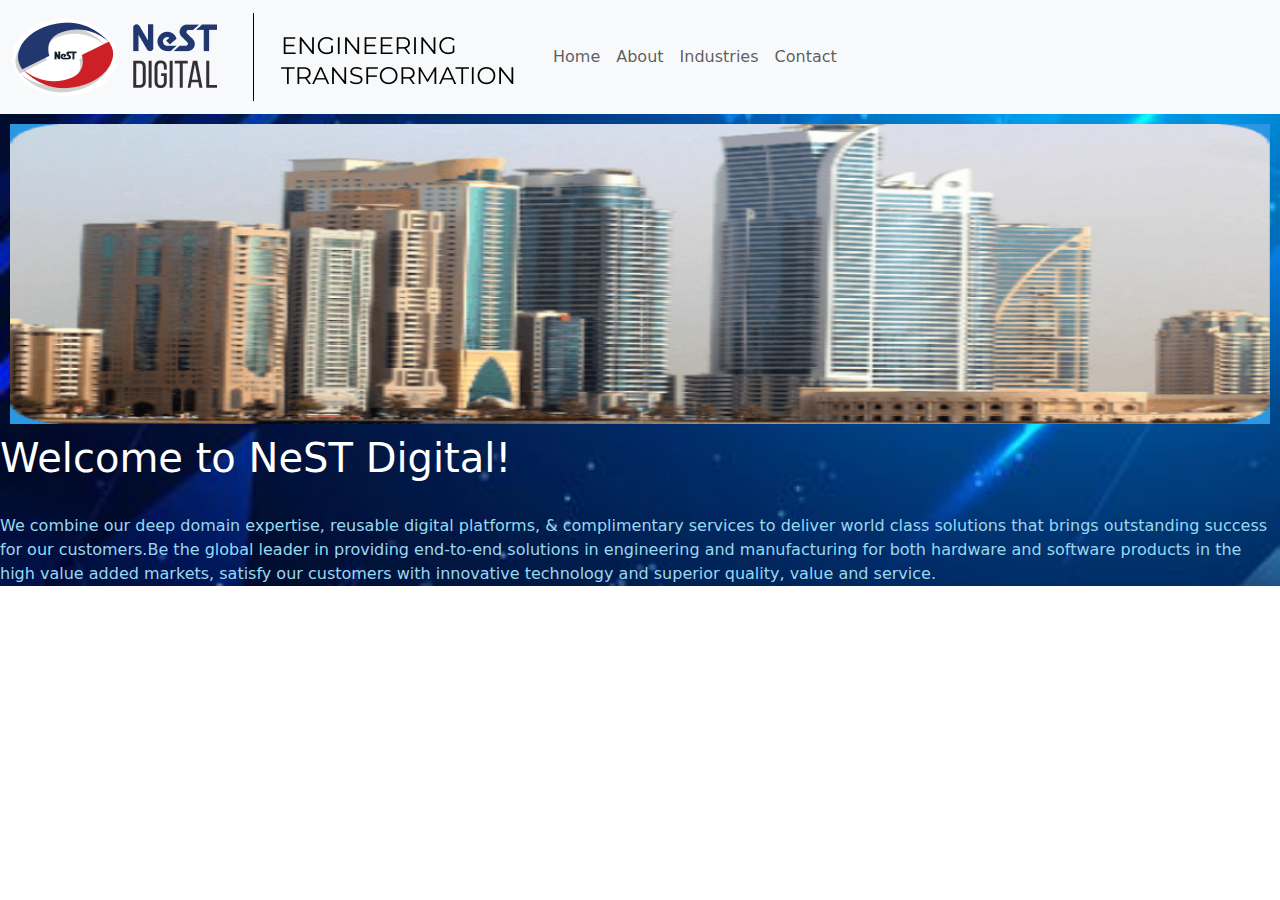
<file: Day 2/index.html>
<!DOCTYPE html>
<html lang="en">
<head>
  <meta charset="UTF-8">
  <meta name="viewport" content="width=device-width, initial-scale=1.0">
  <title>Document</title>
</head>
<link href="https://cdn.jsdelivr.net/npm/bootstrap@5.3.3/dist/css/bootstrap.min.css" rel="stylesheet" integrity="sha384-QWTKZyjpPEjISv5WaRU9OFeRpok6YctnYmDr5pNlyT2bRjXh0JMhjY6hW+ALEwIH" crossorigin="anonymous">
<link rel="stylesheet" href="nest.css">
<body>
    <div id="ind">
  <nav class="navbar navbar-expand-lg bg-body-tertiary">
    <div class="container-fluid">
      <a class="navbar-brand" href="index.html"><img src="images/logo.png" alt=""></a>
      <button class="navbar-toggler" type="button" data-bs-toggle="collapse" data-bs-target="#navbarNavAltMarkup" aria-controls="navbarNavAltMarkup" aria-expanded="false" aria-label="Toggle navigation">
        <span class="navbar-toggler-icon"></span>
      </button>
      <div class="collapse navbar-collapse" id="navbarNavAltMarkup">
        <div class="navbar-nav">
          <a class="nav-link" aria-current="page" href="index.html">Home</a>
          <a class="nav-link" href="about.html">About</a>
          <a class="nav-link" href="industries.html">Industries</a>
          <a class="nav-link" href="contact.html">Contact</a>
        </div>
      </div>
    </div>
  </nav>
  <div id="carouselExampleSlidesOnly" class="carousel slide like" data-bs-ride="carousel">
    <div class="carousel-inner pic">
      <div class="carousel-item active">
        <img src="images/pic1.png" class="d-block w-100" alt="nest" height="300px" width="200px">
      </div>
      <div class="carousel-item">
        <img src="images/pic2.png" class="d-block w-100" alt="nest" height="300px" width="200px">
      </div>
      <div class="carousel-item">
        <img src="images/pic3.png" class="d-block w-100" alt="nest" height="300px" width="200px">
      </div>
    </div>
  </div>

  <div>
    <h1>Welcome to NeST Digital!</h1><br>
    <p style="margin: 0%;">We combine our deep domain expertise, reusable digital platforms, & complimentary services to deliver world class solutions that brings outstanding success for our customers.Be the global leader in providing end-to-end solutions in engineering and manufacturing for both hardware and software products in the high value added markets, satisfy our customers with innovative technology and superior quality, value and service.</p>
  </div>
<script src="https://cdn.jsdelivr.net/npm/bootstrap@5.3.3/dist/js/bootstrap.bundle.min.js" integrity="sha384-YvpcrYf0tY3lHB60NNkmXc5s9fDVZLESaAA55NDzOxhy9GkcIdslK1eN7N6jIeHz" crossorigin="anonymous"></script> 
</div>
</body>
</html>
</file>
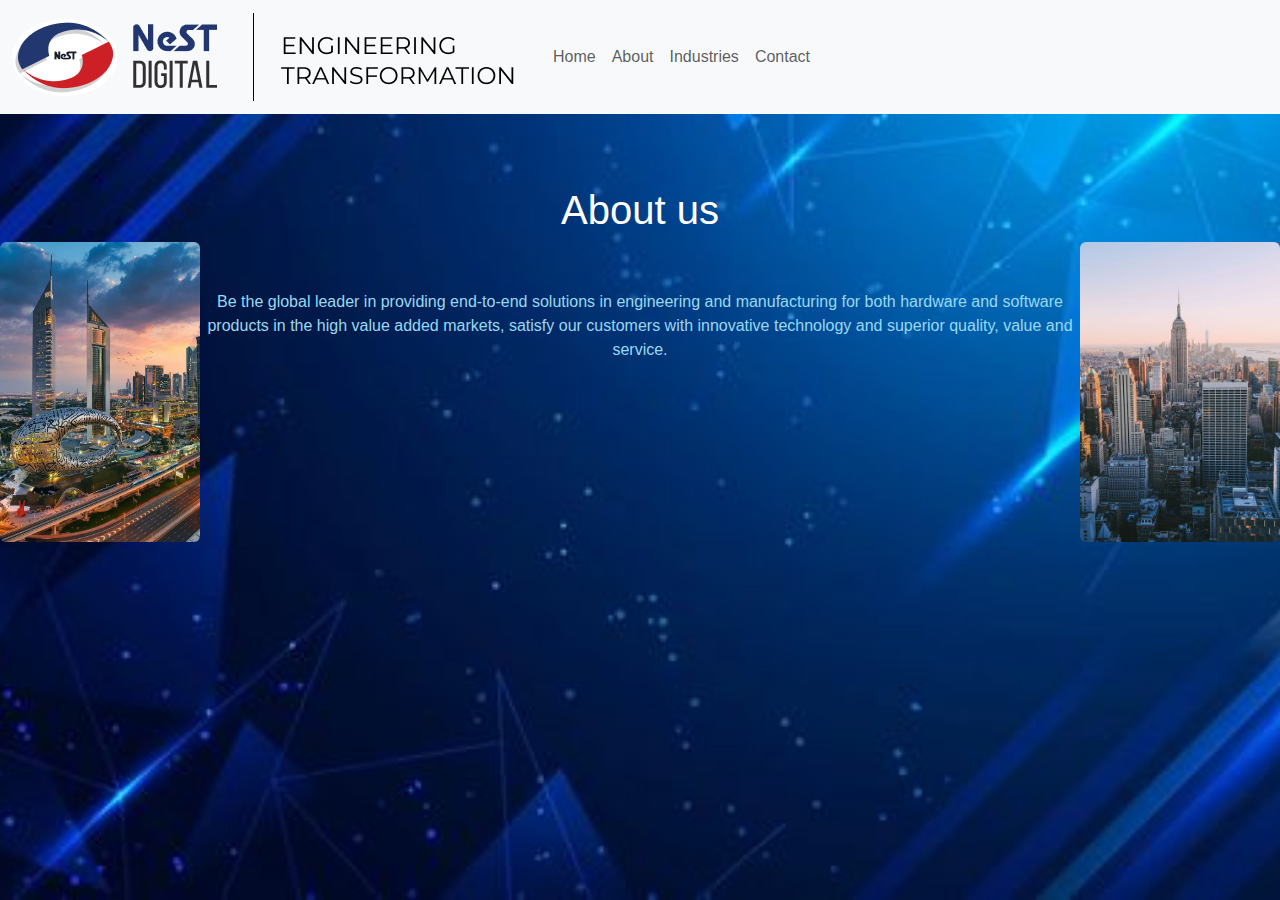
<file: Day 2/about.html>
<!DOCTYPE html>
<html lang="en">
<head>
    <meta charset="UTF-8">
    <meta name="viewport" content="width=device-width, initial-scale=1.0">
    <title>Document</title>
</head>
<link href="https://cdn.jsdelivr.net/npm/bootstrap@5.3.3/dist/css/bootstrap.min.css" rel="stylesheet" integrity="sha384-QWTKZyjpPEjISv5WaRU9OFeRpok6YctnYmDr5pNlyT2bRjXh0JMhjY6hW+ALEwIH" crossorigin="anonymous">
<link rel="stylesheet" href="nest.css">
<body>
    <div class="body">
    <nav class="navbar navbar-expand-lg bg-body-tertiary">
        <div class="container-fluid">
          <a class="navbar-brand" href="index.html"><img src="images/logo.png" alt=""></a>
          <button class="navbar-toggler" type="button" data-bs-toggle="collapse" data-bs-target="#navbarNavAltMarkup" aria-controls="navbarNavAltMarkup" aria-expanded="false" aria-label="Toggle navigation">
            <span class="navbar-toggler-icon"></span>
          </button>
          <div class="collapse navbar-collapse" id="navbarNavAltMarkup">
            <div class="navbar-nav">
              <a class="nav-link" aria-current="page" href="index.html">Home</a>
              <a class="nav-link" href="about.html">About</a>
              <a class="nav-link" href="industries.html">Industries</a>
              <a class="nav-link" href="contact.html">Contact</a>
            </div>
          </div>
        </div>
      </nav>
    <br><br><br><h1 align="center">About us</h1>
    <img src="images/dubai.jpg" class="rounded float-start" alt="..." height="300px" width="200px">
    <img src="images/ame.jpg" class="rounded float-end" alt="..." height="300px" width="200px">
    <br><br><p align="center">Be the global leader in providing end-to-end solutions in engineering and manufacturing for both hardware and software products in the high value added markets, satisfy our customers with innovative technology and superior quality, value and service.</p>
    <script src="https://cdn.jsdelivr.net/npm/bootstrap@5.3.3/dist/js/bootstrap.bundle.min.js" integrity="sha384-YvpcrYf0tY3lHB60NNkmXc5s9fDVZLESaAA55NDzOxhy9GkcIdslK1eN7N6jIeHz" crossorigin="anonymous"></script> 
</div>
</body>
</html>
</file>
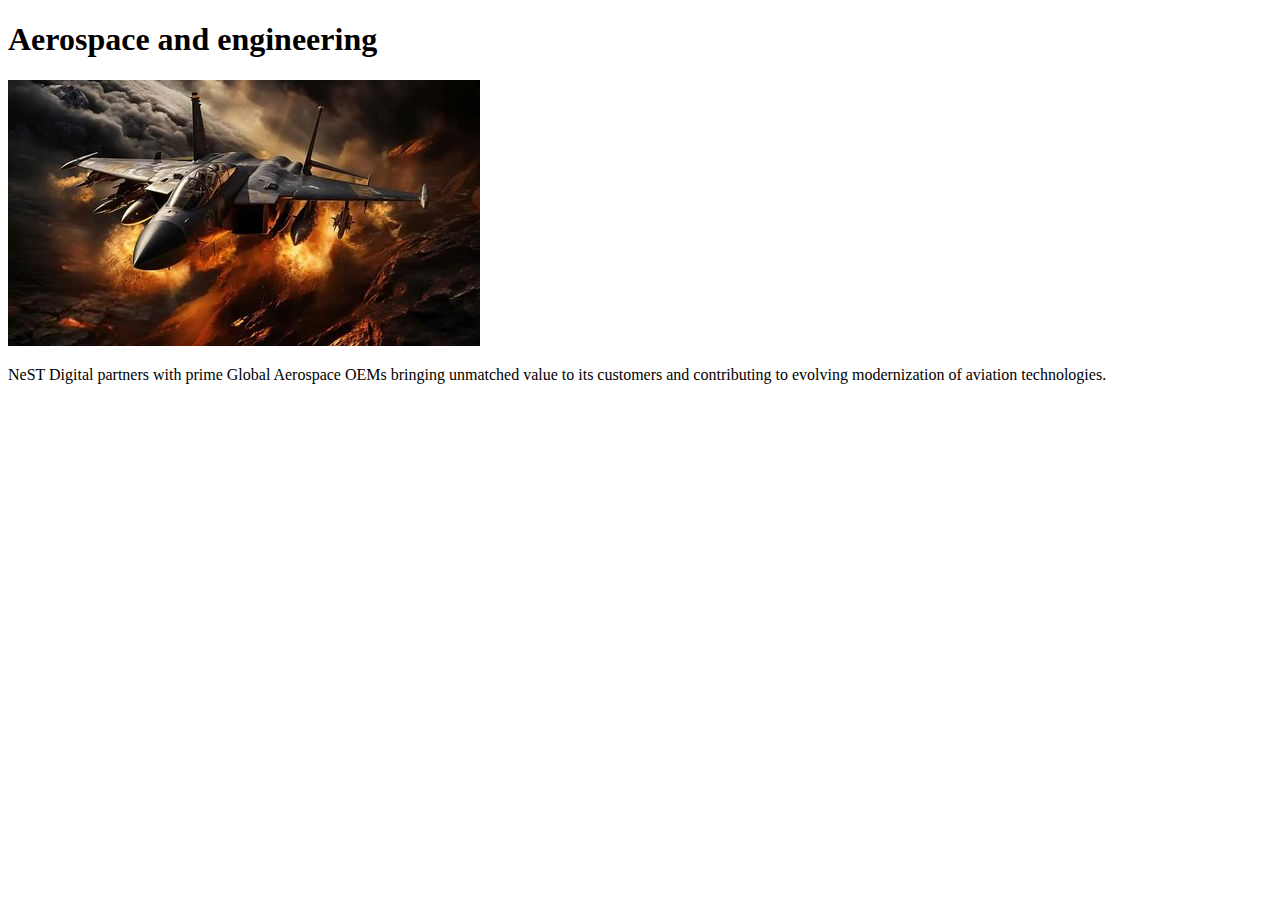
<file: Day 2/Aerospace.html>
<!DOCTYPE html>
<html lang="en">
<head>
    <meta charset="UTF-8">
    <meta name="viewport" content="width=device-width, initial-scale=1.0">
    <title>Document</title>
</head>
<body>
    <h1>Aerospace and engineering</h1>
    <img src="images/air.jpg" alt="">
    <p>NeST Digital partners with prime Global Aerospace OEMs bringing unmatched value to its customers and contributing to evolving modernization of aviation technologies.</p>
</body>
</html>
</file>
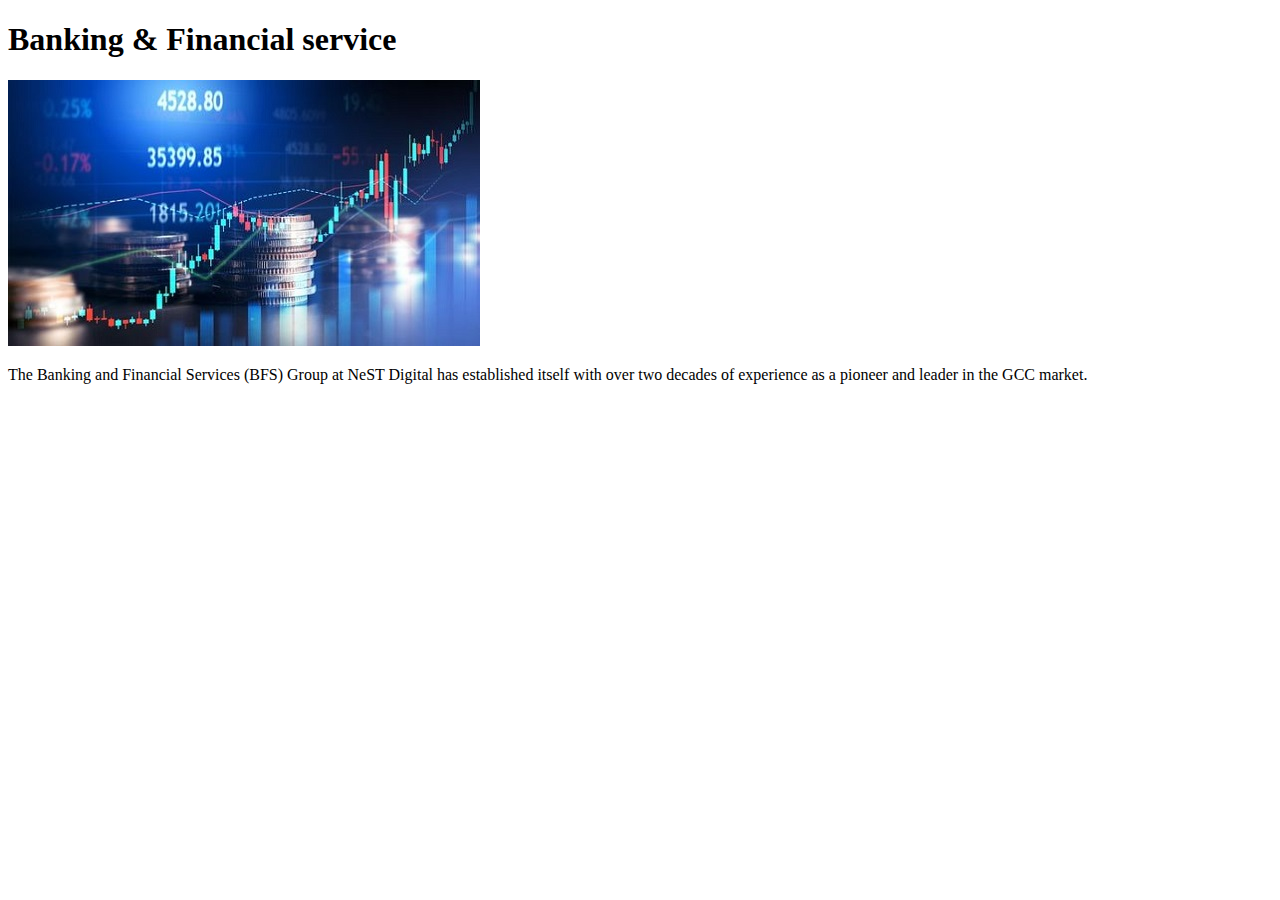
<file: Day 2/bank.html>
<!DOCTYPE html>
<html lang="en">
<head>
    <meta charset="UTF-8">
    <meta name="viewport" content="width=device-width, initial-scale=1.0">
    <title>Document</title>
</head>
<body>
    <h1>Banking & Financial service</h1>
    <img src="images/bank.jpg" alt="">
    <p>The Banking and Financial Services (BFS) Group at NeST Digital has established itself with over two decades of experience as a pioneer and leader in the GCC market.

    </p>
</body>
</html>
</file>
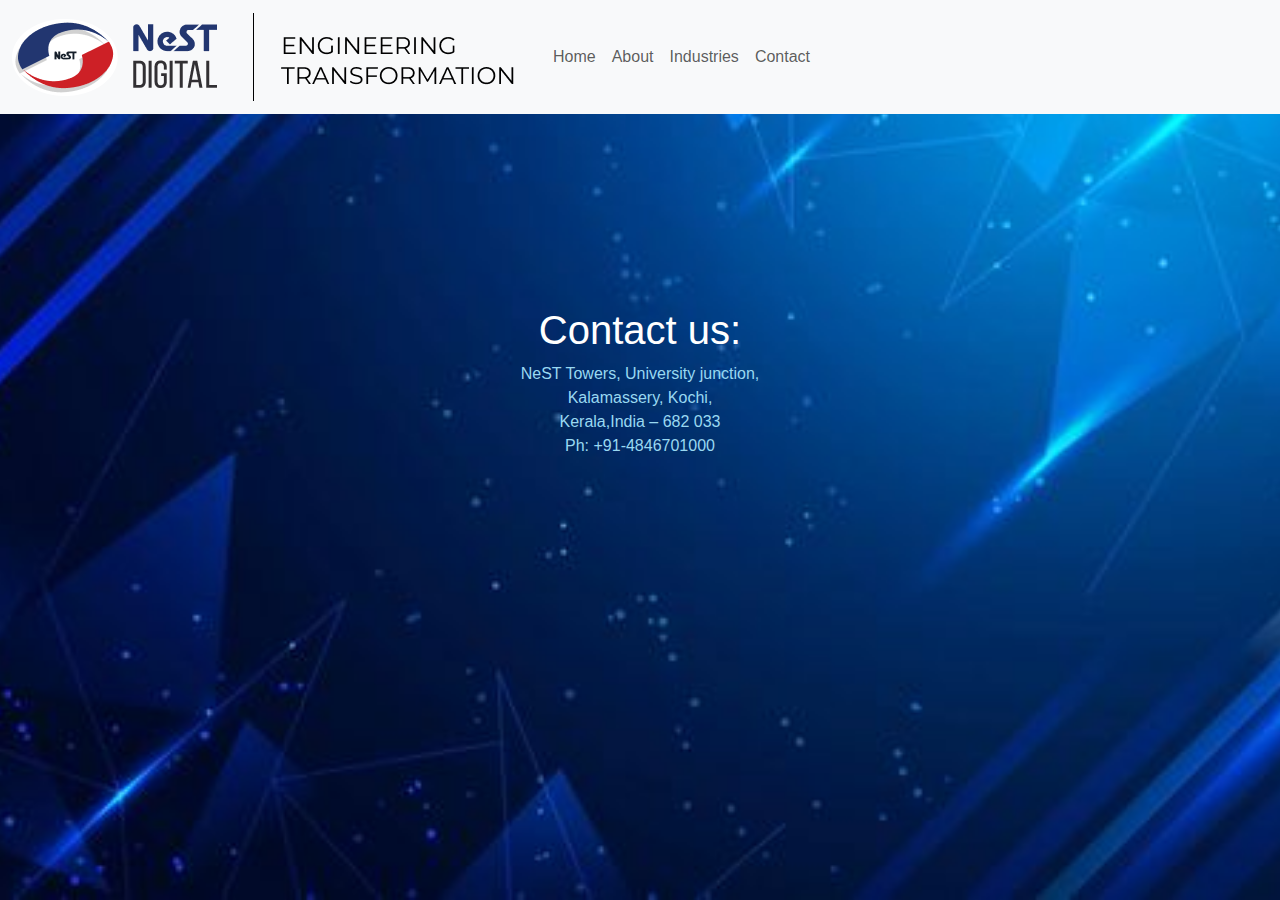
<file: Day 2/contact.html>
<!DOCTYPE html>
<html lang="en">
<head>
    <meta charset="UTF-8">
    <meta name="viewport" content="width=device-width, initial-scale=1.0">
    <title>Document</title>
</head>
<link href="https://cdn.jsdelivr.net/npm/bootstrap@5.3.3/dist/css/bootstrap.min.css" rel="stylesheet" integrity="sha384-QWTKZyjpPEjISv5WaRU9OFeRpok6YctnYmDr5pNlyT2bRjXh0JMhjY6hW+ALEwIH" crossorigin="anonymous">
<link rel="stylesheet" href="nest.css">
<body></body>
    <div class="body">
    <nav class="navbar navbar-expand-lg bg-body-tertiary">
        <div class="container-fluid">
          <a class="navbar-brand" href="index.html"><img src="images/logo.png" alt=""></a>
          <button class="navbar-toggler" type="button" data-bs-toggle="collapse" data-bs-target="#navbarNavAltMarkup" aria-controls="navbarNavAltMarkup" aria-expanded="false" aria-label="Toggle navigation">
            <span class="navbar-toggler-icon"></span>
          </button>
          <div class="collapse navbar-collapse" id="navbarNavAltMarkup">
            <div class="navbar-nav">
              <a class="nav-link" aria-current="page" href="index.html">Home</a>
              <a class="nav-link" href="about.html">About</a>
              <a class="nav-link" href="industries.html">Industries</a>
              <a class="nav-link" href="contact.html">Contact</a>
            </div>
          </div>
        </div>
      </nav><br><br><br><br><br><br><br><br>
      <h1 align="center">Contact us:</h1>
      <p align="center">NeST Towers, University junction,<br>Kalamassery, Kochi,<br> Kerala,India – 682 033 <br>

        Ph: +91-4846701000</p>
      <script src="https://cdn.jsdelivr.net/npm/bootstrap@5.3.3/dist/js/bootstrap.bundle.min.js" integrity="sha384-YvpcrYf0tY3lHB60NNkmXc5s9fDVZLESaAA55NDzOxhy9GkcIdslK1eN7N6jIeHz" crossorigin="anonymous"></script> 
    </div>
    </body>
</html>
</file>
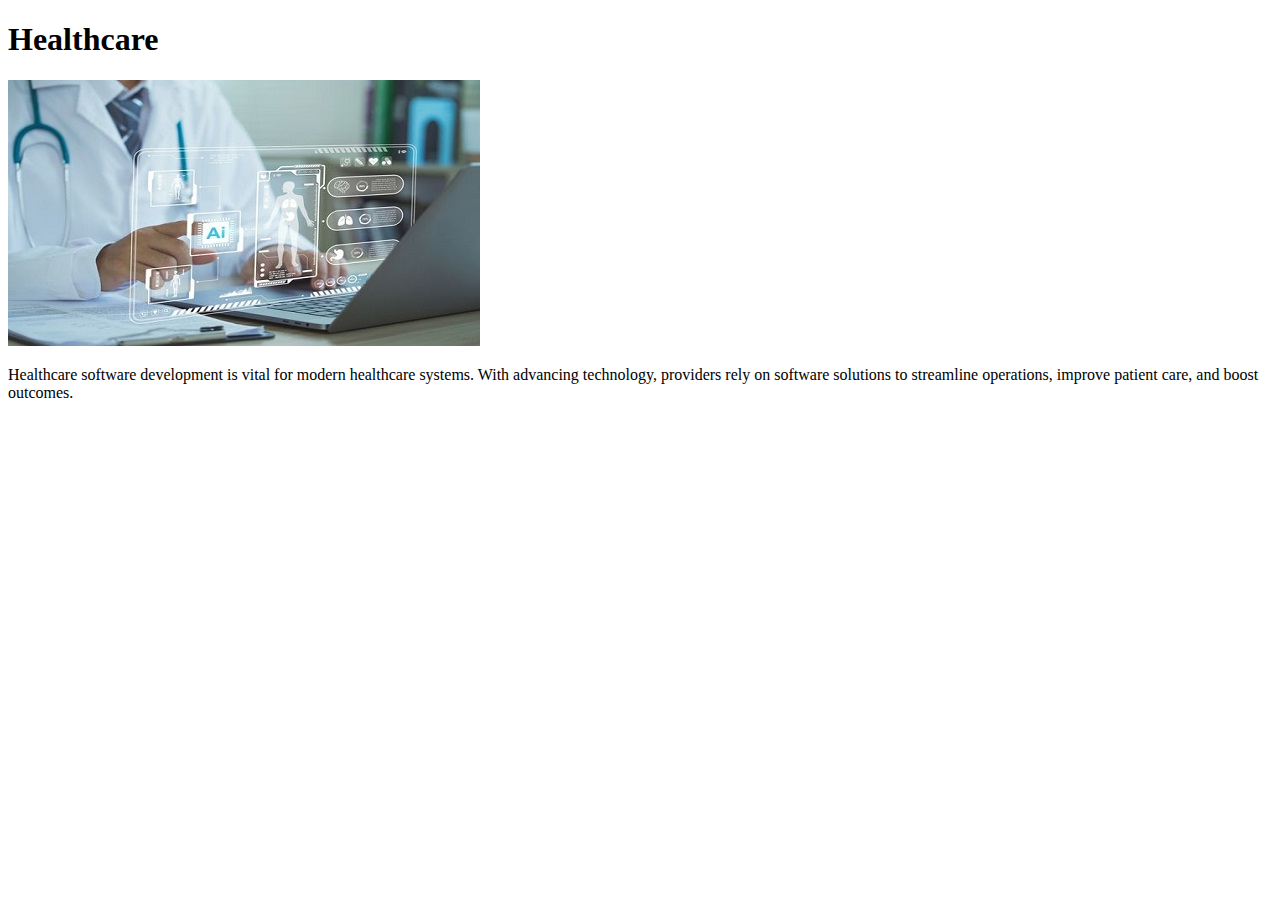
<file: Day 2/health.html>
<!DOCTYPE html>
<html lang="en">
<head>
    <meta charset="UTF-8">
    <meta name="viewport" content="width=device-width, initial-scale=1.0">
    <title>Document</title>
</head>
<body>
    <h1>Healthcare</h1>
    <img src="images/health.jpg" alt="">
    <p>Healthcare software development is vital for modern healthcare systems. With advancing technology, providers rely on software solutions to streamline operations, improve patient care, and boost outcomes.</p>
</body>
</html>
</file>
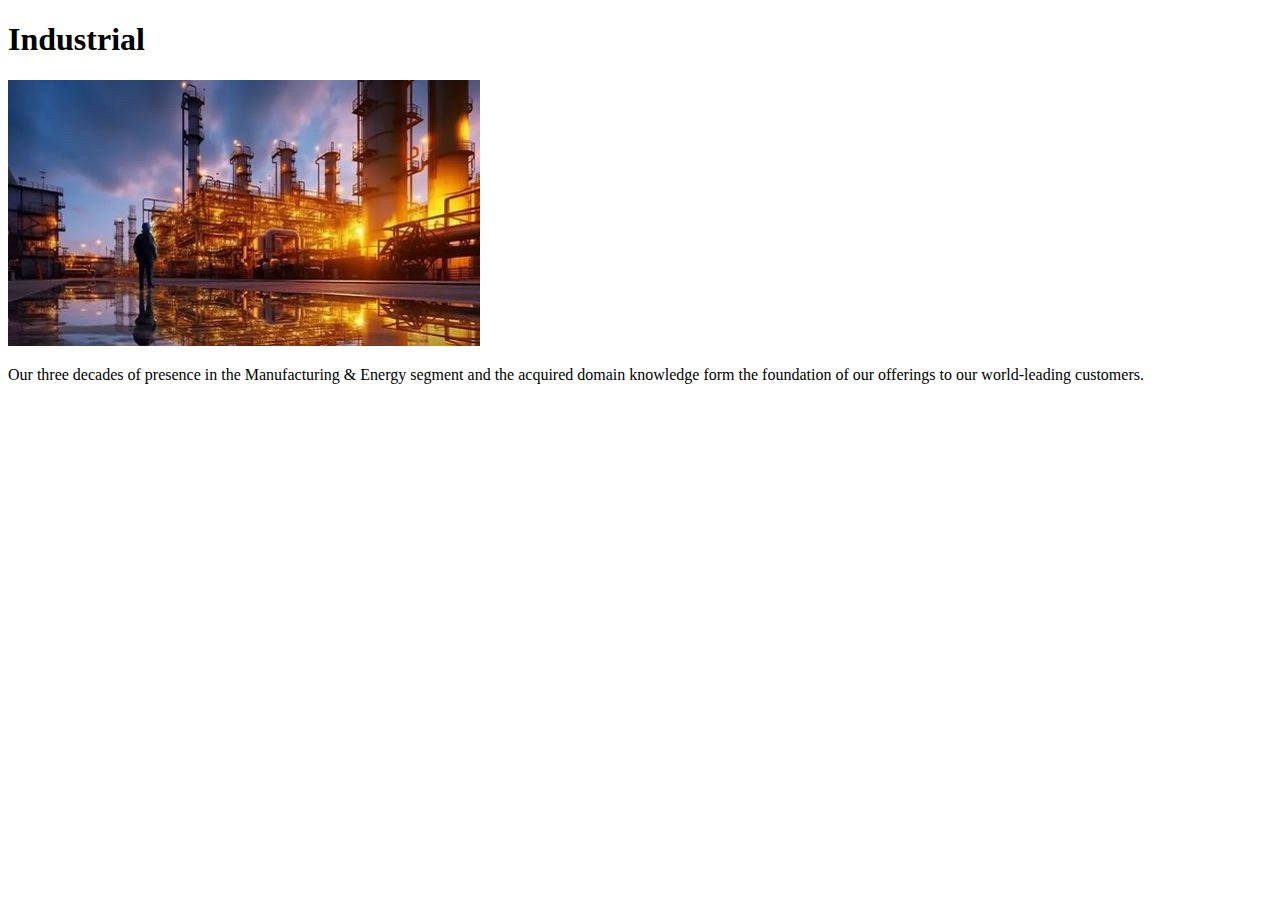
<file: Day 2/ind.html>
<!DOCTYPE html>
<html lang="en">
<head>
    <meta charset="UTF-8">
    <meta name="viewport" content="width=device-width, initial-scale=1.0">
    <title>Document</title>
</head>
<body>
    <h1>Industrial</h1>
    <img src="images/ind.jpg" alt="">
    <p>Our three decades of presence in the Manufacturing & Energy segment and the acquired domain knowledge form the foundation of our offerings to our world-leading customers.

    </p>
</body>
</html>
</file>
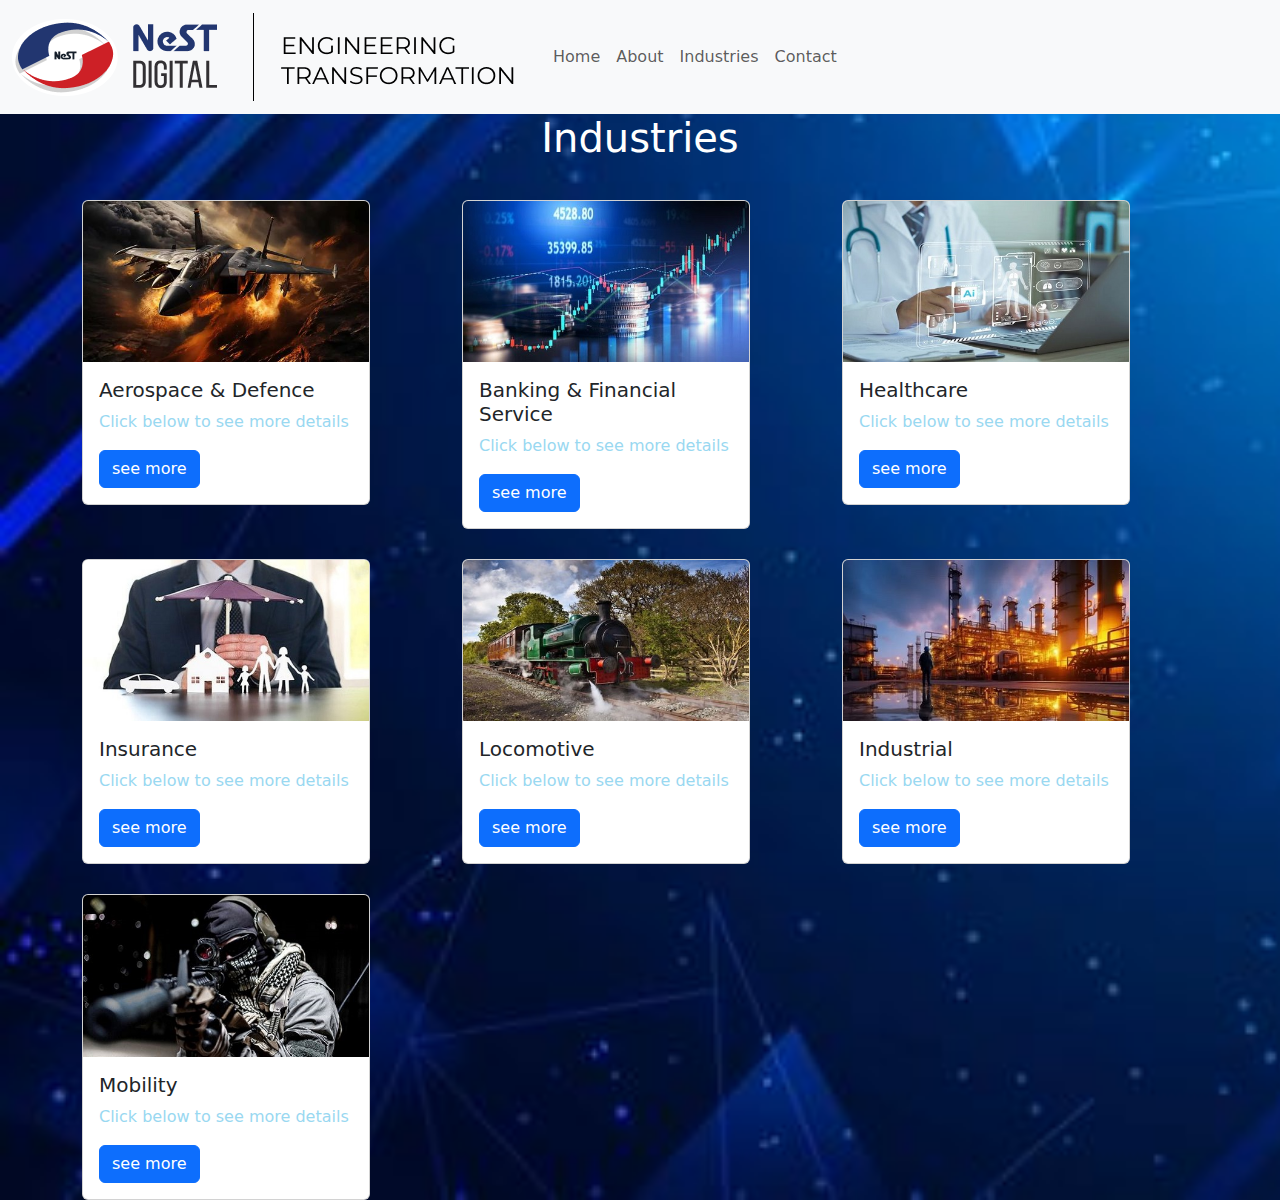
<file: Day 2/industries.html>
<!DOCTYPE html>
<html lang="en">
<head>
    <meta charset="UTF-8">
    <meta name="viewport" content="width=device-width, initial-scale=1.0">
    <title>Document</title>
</head>
<link href="https://cdn.jsdelivr.net/npm/bootstrap@5.3.3/dist/css/bootstrap.min.css" rel="stylesheet" integrity="sha384-QWTKZyjpPEjISv5WaRU9OFeRpok6YctnYmDr5pNlyT2bRjXh0JMhjY6hW+ALEwIH" crossorigin="anonymous">
<link rel="stylesheet" href="nest.css">
<body>
    <div id="bakk">
    <nav class="navbar navbar-expand-lg bg-body-tertiary">
        <div class="container-fluid">
          <a class="navbar-brand" href="index.html"><img src="images/logo.png" alt=""></a>
          <button class="navbar-toggler" type="button" data-bs-toggle="collapse" data-bs-target="#navbarNavAltMarkup" aria-controls="navbarNavAltMarkup" aria-expanded="false" aria-label="Toggle navigation">
            <span class="navbar-toggler-icon"></span>
          </button>
          <div class="collapse navbar-collapse" id="navbarNavAltMarkup">
            <div class="navbar-nav">
              <a class="nav-link" aria-current="page" href="index.html">Home</a>
              <a class="nav-link" href="about.html">About</a>
              <a class="nav-link" href="industries.html">Industries</a>
              <a class="nav-link" href="contact.html">Contact</a>
            </div>
          </div>
        </div>
    </nav>
    <h1 align="center">Industries</h1>
<!-- card 1 -->

      <div class="container">
      <div class="row">
        <div class="col-4">
          
      <div class="card pad" style="width: 18rem;">
        <img src="images/air.jpg" class="card-img-top" alt="...">
        <div class="card-body">
          <h5 class="card-title">Aerospace & Defence</h5>
          <p class="card-text">Click below to see more details</p>
          <a href="Aerospace.html" class="btn btn-primary">see more</a>
        </div>
      </div>

      </div>

      <!-- card-2 -->
      <div class="col-4">

        <div class="card pad" style="width: 18rem;">
          <img src="images/bank.jpg" class="card-img-top" alt="...">
          <div class="card-body">
            <h5 class="card-title">Banking & Financial Service</h5>
            <p class="card-text">Click below to see more details</p>
            <a href="bank.html" class="btn btn-primary">see more</a>
          </div>
        </div>

        </div>

        <!-- card-3 -->

        <div class="col-4">

            <div class="card pad" style="width: 18rem;">
              <img src="images/health.jpg" class="card-img-top" alt="...">
              <div class="card-body">
                <h5 class="card-title">Healthcare</h5>
                <p class="card-text">Click below to see more details</p>
                <a href="health.html" class="btn btn-primary">see more</a>
              </div>
            </div>

        </div>

            <!-- card-4 -->
            <div class="col-4">

                <div class="card pad" style="width: 18rem;">
                  <img src="images/insu.jpg" class="card-img-top" alt="...">
                  <div class="card-body">
                    <h5 class="card-title">Insurance</h5>
                    <p class="card-text">Click below to see more details</p>
                    <a href="insurance.html" class="btn btn-primary">see more</a>
                  </div>
                </div>

            </div>
                
                <!-- card-5 -->
                <div class="col-4">

                    <div class="card pad" style="width: 18rem;">
                      <img src="images/locomo.jpg" class="card-img-top" alt="...">
                      <div class="card-body">
                        <h5 class="card-title">Locomotive</h5>
                        <p class="card-text">Click below to see more details</p>
                        <a href="locomo.html" class="btn btn-primary">see more</a>
                      </div>
                    </div>

                   </div>
                    <!-- card-6 -->
                    <div class="col-4">

                        <div class="card pad" style="width: 18rem;">
                          <img src="images/ind.jpg" class="card-img-top" alt="...">
                          <div class="card-body">
                            <h5 class="card-title">Industrial</h5>
                            <p class="card-text">Click below to see more details</p>
                            <a href="ind.html" class="btn btn-primary">see more</a>
                          </div>
                        </div>

                        </div>

                        <!-- card-7 -->
                        <div class="col-4">

                            <div class="card pad" style="width: 18rem;">
                              <img src="images/mobi.jpg" class="card-img-top" alt="...">
                              <div class="card-body">
                                <h5 class="card-title">Mobility</h5>
                                <p class="card-text">Click below to see more details</p>
                                <a href="mobi.html" class="btn btn-primary">see more</a>
                              </div>
                            </div>

                        </div>
    </div>
</div>
      <script src="https://cdn.jsdelivr.net/npm/bootstrap@5.3.3/dist/js/bootstrap.bundle.min.js" integrity="sha384-YvpcrYf0tY3lHB60NNkmXc5s9fDVZLESaAA55NDzOxhy9GkcIdslK1eN7N6jIeHz" crossorigin="anonymous"></script> 
    </div>
    </body>
</html>
</file>
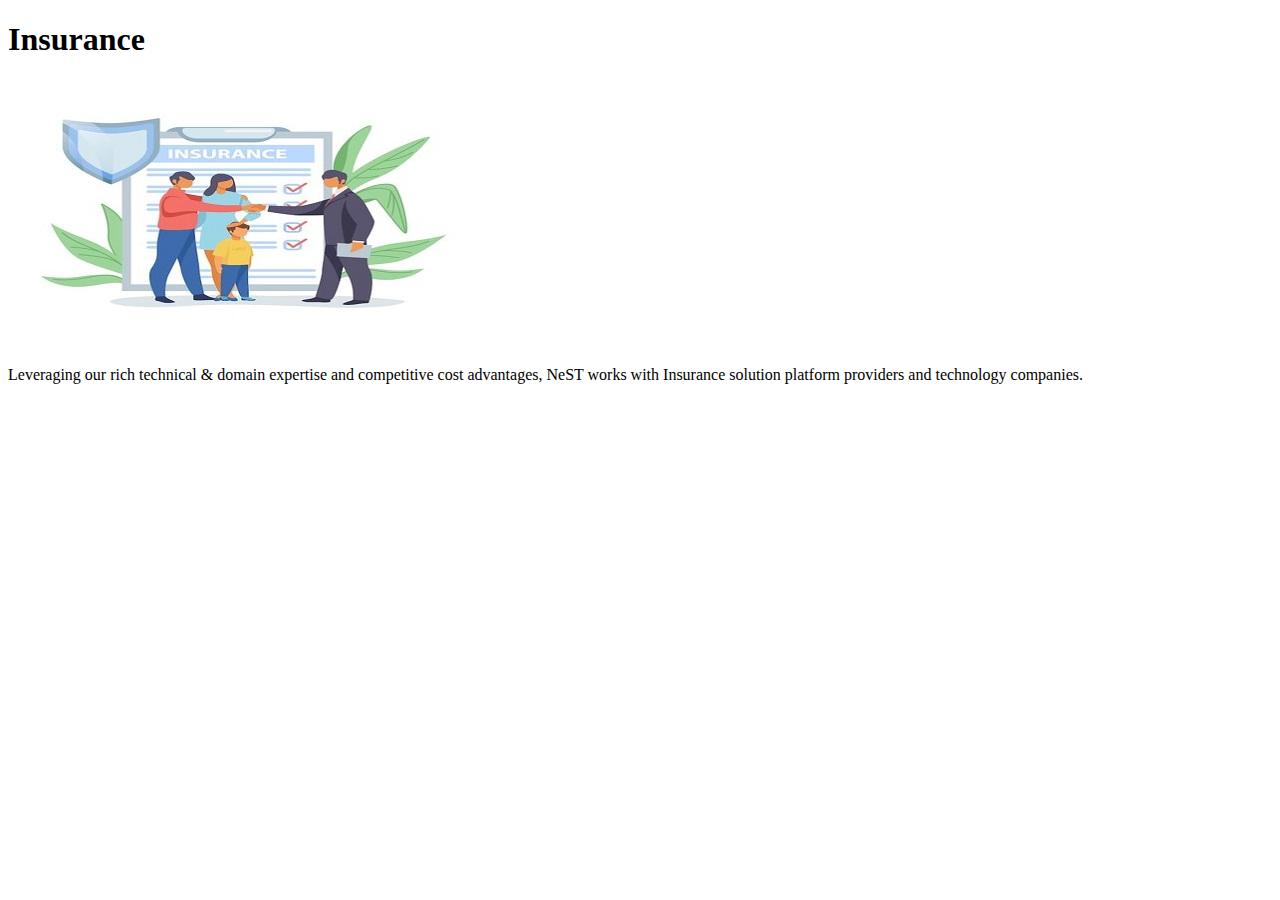
<file: Day 2/insurance.html>
<!DOCTYPE html>
<html lang="en">
<head>
    <meta charset="UTF-8">
    <meta name="viewport" content="width=device-width, initial-scale=1.0">
    <title>Document</title>
</head>
<body>
    <h1>Insurance</h1>
    <img src="images/insur.jpg" alt="">
    <p></p>
</body>
</html>Leveraging our rich technical & domain expertise and competitive cost advantages, NeST works with Insurance solution platform providers and technology companies.
</file>
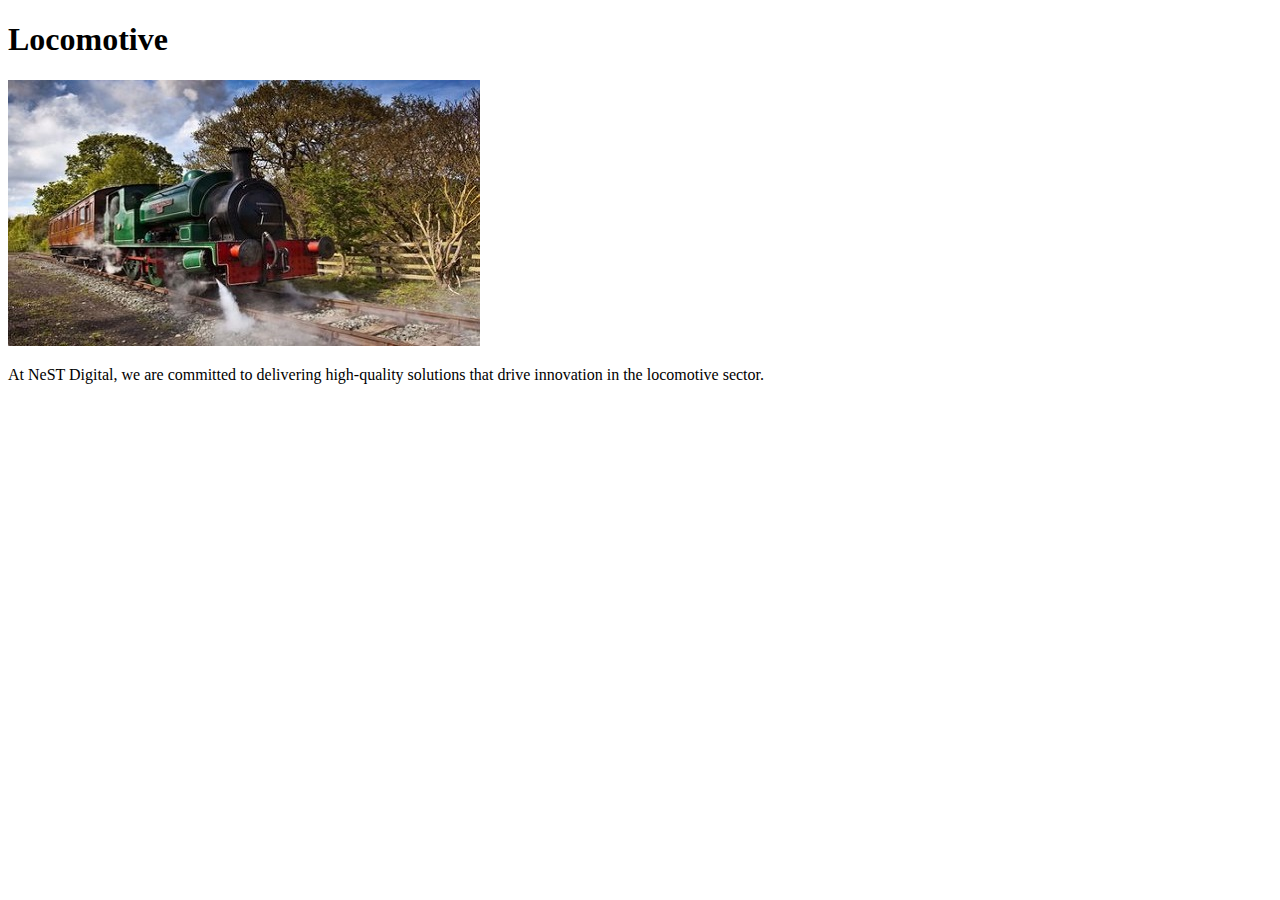
<file: Day 2/locomo.html>
<!DOCTYPE html>
<html lang="en">
<head>
    <meta charset="UTF-8">
    <meta name="viewport" content="width=device-width, initial-scale=1.0">
    <title>Document</title>
</head>
<body>
    <h1>Locomotive</h1>
    <img src="images/locomo.jpg" alt="">
    <p>At NeST Digital, we are committed to delivering high-quality solutions that drive innovation in the locomotive sector.

    </p>
</body>
</html>
</file>
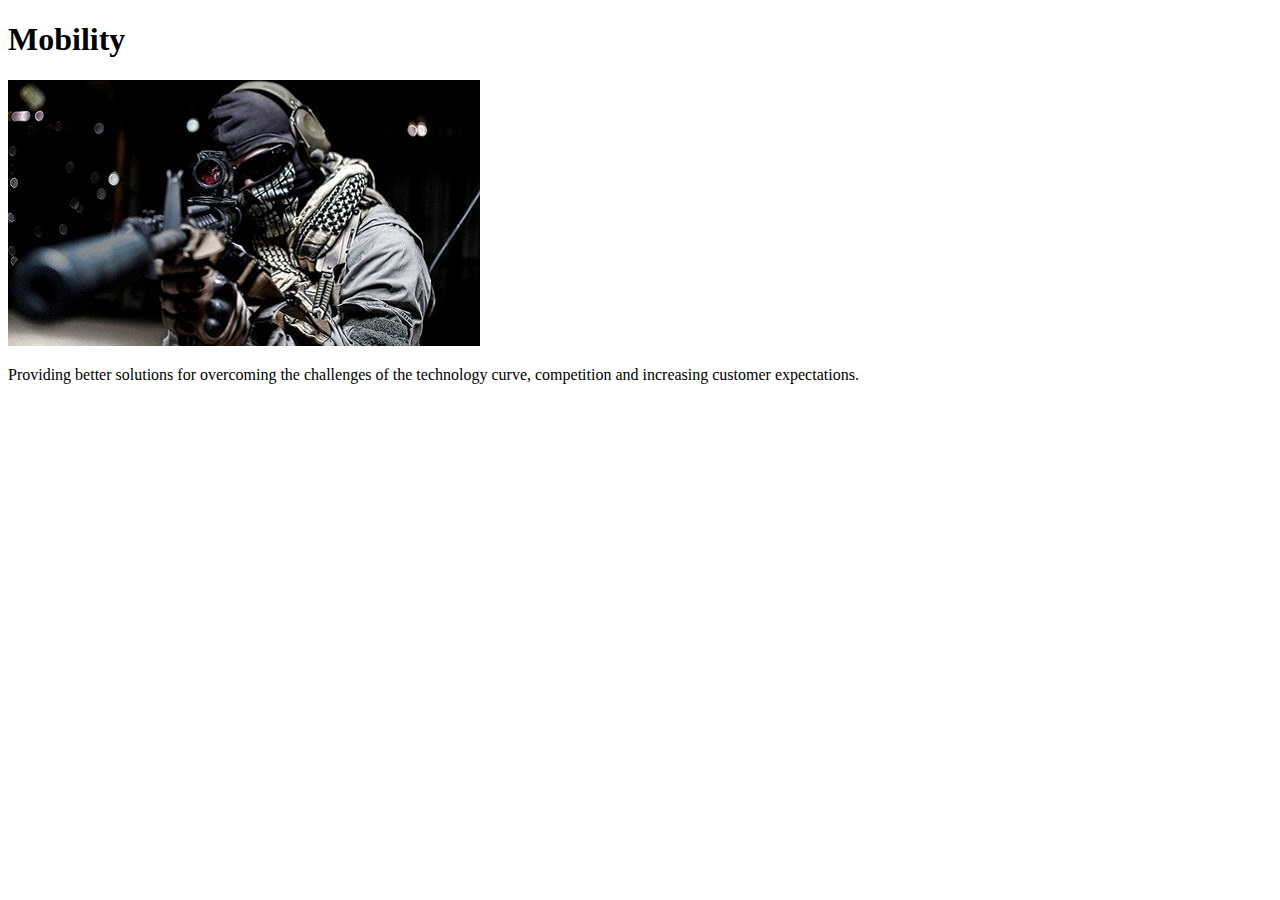
<file: Day 2/mobi.html>
<!DOCTYPE html>
<html lang="en">
<head>
    <meta charset="UTF-8">
    <meta name="viewport" content="width=device-width, initial-scale=1.0">
    <title>Document</title>
</head>
<body>
    <h1>Mobility</h1>
    <img src="images/mobi.jpg" alt="">
    <p>Providing better solutions for overcoming the challenges of the technology curve, competition and increasing customer expectations.</p>
</body>
</html>
</file>
<file: Day 2/nest.css>
.pad{
    margin-top: 30px;
}
#bakk {
    background-image: url('images/bg1.jpg');
    background-size: cover; 
}
.body{
    background-image: url('images/bg1.jpg');
    background-size: cover; 
    background-repeat: no-repeat; 
    background-position: center center; 
    height: 100vh; 
    width: 100%; 
    margin: 0; 
    padding: 0; 
    font-family: Arial, Helvetica, sans-serif;
}
.like {
    margin: 10px;
    background-color: rgb(43, 150, 226);
}
h1{
    color: rgb(255, 255, 255);
}
p{
    color: #99d8f1;
}
#ind{
    background-image: url('images/bg1.jpg');
    background-size: cover; 
    padding: 0%;
}
</file>
